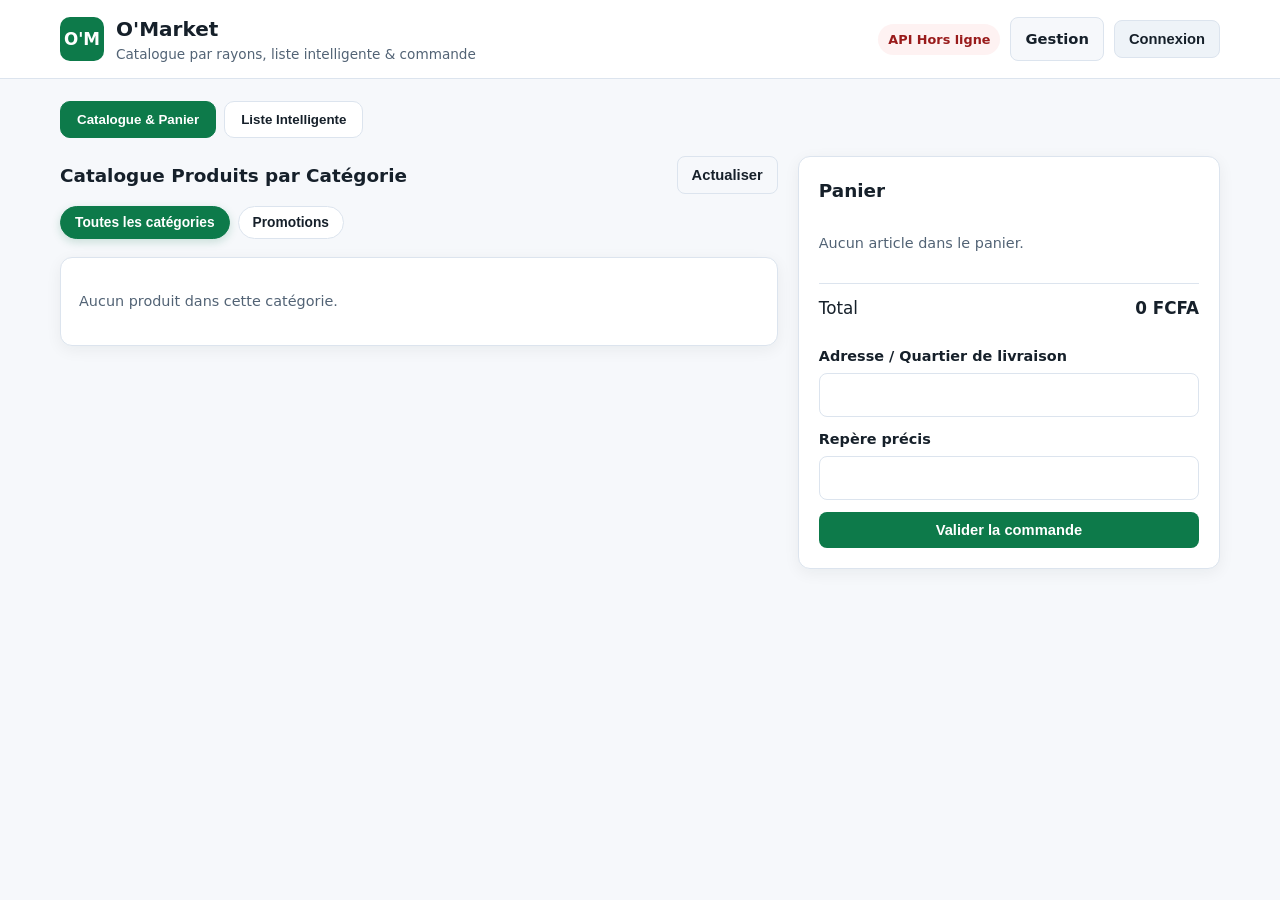
<file: frontend/index.html>
<!DOCTYPE html>
<html lang="fr">
<head>
  <meta charset="UTF-8" />
  <meta name="viewport" content="width=device-width, initial-scale=1.0" />
  <title>O'Market — Courses &amp; Marché</title>
  <link rel="stylesheet" href="./styles.css" />
  <style>
    .catalog-toolbar {
      display: flex;
      flex-direction: column;
      gap: 12px;
      margin-bottom: 18px;
    }

    .category-pills {
      display: flex;
      gap: 8px;
      flex-wrap: wrap;
      align-items: center;
    }

    .cat-btn {
      border: 1px solid var(--border);
      background: var(--bg-surface);
      color: var(--text-main);
      padding: 8px 14px;
      border-radius: 999px;
      font-weight: 600;
      font-size: 0.86rem;
      cursor: pointer;
      transition: all 0.15s ease;
    }

    .cat-btn:hover {
      border-color: var(--primary);
      color: var(--primary);
    }

    .cat-btn.active {
      background: var(--primary);
      color: #ffffff;
      border-color: var(--primary);
      box-shadow: 0 3px 10px rgba(13, 122, 74, 0.2);
    }

    .category-group {
      background: var(--bg-surface);
      border: 1px solid var(--border);
      border-radius: var(--radius);
      padding: 18px;
      box-shadow: var(--shadow);
      margin-bottom: 18px;
    }

    .category-group-head {
      display: flex;
      justify-content: space-between;
      align-items: baseline;
      gap: 10px;
      padding-bottom: 12px;
      margin-bottom: 14px;
      border-bottom: 1px solid var(--border);
    }

    .category-group-title {
      margin: 0;
      font-size: 1.08rem;
      font-weight: 700;
      color: var(--text-main);
    }

    .category-count {
      font-size: 0.8rem;
      font-weight: 600;
      color: var(--text-muted);
      background: var(--bg-subtle);
      padding: 4px 10px;
      border-radius: 999px;
    }

    .cards-grid {
      grid-template-columns: repeat(auto-fill, minmax(210px, 1fr));
      gap: 16px;
    }

    .product-card {
      border-radius: 14px;
      padding: 14px;
      transition: transform 0.15s ease, box-shadow 0.15s ease;
    }

    .product-card:hover {
      transform: translateY(-2px);
      box-shadow: 0 8px 22px rgba(22, 32, 42, 0.09);
    }

    .product-card img {
      height: 142px;
      border-radius: 10px;
      margin-bottom: 8px;
    }

    .product-meta-row {
      display: flex;
      justify-content: space-between;
      align-items: center;
      gap: 6px;
      margin-bottom: 6px;
    }

    .badge-category {
      display: inline-block;
      background: var(--ok-bg);
      color: var(--ok-text);
      font-size: 0.72rem;
      font-weight: 700;
      padding: 2px 8px;
      border-radius: 999px;
    }
  </style>
</head>
<body>
  <header class="topbar">
    <div class="container topbar-inner">
      <div class="brand">
        <span class="brand-badge">O'M</span>
        <div>
          <h1>O'Market</h1>
          <p class="subtitle">Catalogue par rayons, liste intelligente &amp; commande</p>
        </div>
      </div>

      <div class="topbar-actions">
        <span id="api-status" class="status-pill">Vérification...</span>
        <a href="./admin.html" class="btn btn-light">Gestion</a>
        <button id="open-auth-btn" class="btn btn-secondary" type="button">Connexion</button>
        <div id="user-chip" class="user-chip hidden">
          <span id="user-label"></span>
          <button id="logout-btn" class="btn-link" type="button">Déconnexion</button>
        </div>
      </div>
    </div>
  </header>

  <main class="container main-layout">
    <nav class="tabs" aria-label="Navigation">
      <button class="tab-btn active" data-tab="catalog-section" type="button">Catalogue &amp; Panier</button>
      <button class="tab-btn" data-tab="smart-list-section" type="button">Liste Intelligente</button>
    </nav>

    <div id="global-alert" class="alert hidden" role="alert"></div>

    <section id="catalog-section" class="tab-panel active">
      <div class="grid-two-col">
        <div>
          <div class="catalog-toolbar">
            <div class="section-head" style="margin-bottom: 0;">
              <h2>Catalogue Produits par Catégorie</h2>
              <button id="refresh-products-btn" class="btn btn-light" type="button">Actualiser</button>
            </div>
            <div id="category-filters" class="category-pills" role="tablist" aria-label="Filtres par catégorie">
              <button class="cat-btn active" data-category="all" type="button">Toutes les catégories</button>
              <button class="cat-btn" data-category="promo" type="button">Promotions</button>
            </div>
          </div>

          <div id="products-list"></div>
        </div>

        <aside class="panel cart-panel">
          <h2>Panier</h2>
          <div id="cart-items" class="cart-list"></div>

          <div class="cart-summary">
            <span>Total</span>
            <strong id="cart-total">0 FCFA</strong>
          </div>

          <form id="order-form" class="stack-form">
            <label>
              Adresse / Quartier de livraison
              <input type="text" id="delivery-address" required />
            </label>
            <label>
              Repère précis
              <input type="text" id="delivery-landmark" required />
            </label>
            <button type="submit" class="btn btn-primary full-width">Valider la commande</button>
          </form>
        </aside>
      </div>
    </section>

    <section id="smart-list-section" class="tab-panel">
      <div class="panel">
        <h2>Liste Intelligente</h2>
        <form id="smart-list-form" class="stack-form">
          <label>
            Saisissez vos articles
            <textarea id="smart-list-input" rows="4" required></textarea>
          </label>
          <button type="submit" class="btn btn-primary">Analyser la liste</button>
        </form>
        <div id="smart-list-result" class="result-box hidden"></div>
      </div>
    </section>
  </main>

  <div id="auth-modal" class="modal hidden" role="dialog" aria-modal="true" aria-labelledby="auth-modal-title">
    <div class="modal-card">
      <div class="modal-head">
        <h2 id="auth-modal-title">Connexion / Inscription</h2>
        <button id="close-auth-btn" class="btn-icon" type="button" aria-label="Fermer">✕</button>
      </div>
      <form id="auth-form" class="stack-form">
        <label>
          Numéro de téléphone
          <input type="tel" id="auth-phone" required />
        </label>
        <label>
          Nom complet
          <input type="text" id="auth-name" />
        </label>
        <button type="submit" class="btn btn-primary full-width">Continuer</button>
      </form>
    </div>
  </div>

  <script src="./app.js"></script>
  <script>
    (function enhanceCatalogByCategory() {
      const filtersBar = document.getElementById("category-filters");
      const productsContainer = document.getElementById("products-list");
      if (!filtersBar || !productsContainer) return;

      let selectedCategory = "all";
      let categoriesMap = new Map();
      let categoriesList = [];

      function formatFcfaLocal(amount) {
        return `${Number(amount || 0).toLocaleString("fr-FR")} FCFA`;
      }

      function renderFilterButtons() {
        filtersBar.innerHTML = "";

        const allBtn = document.createElement("button");
        allBtn.type = "button";
        allBtn.className = `cat-btn ${selectedCategory === "all" ? "active" : ""}`;
        allBtn.dataset.category = "all";
        allBtn.textContent = "Toutes les catégories";
        allBtn.addEventListener("click", () => {
          selectedCategory = "all";
          renderFilterButtons();
          renderGroupedCatalog();
        });
        filtersBar.appendChild(allBtn);

        const promoBtn = document.createElement("button");
        promoBtn.type = "button";
        promoBtn.className = `cat-btn ${selectedCategory === "promo" ? "active" : ""}`;
        promoBtn.dataset.category = "promo";
        promoBtn.textContent = "Promotions";
        promoBtn.addEventListener("click", () => {
          selectedCategory = "promo";
          renderFilterButtons();
          renderGroupedCatalog();
        });
        filtersBar.appendChild(promoBtn);

        categoriesList.forEach((cat) => {
          const btn = document.createElement("button");
          btn.type = "button";
          const key = String(cat.id);
          btn.className = `cat-btn ${selectedCategory === key ? "active" : ""}`;
          btn.dataset.category = key;
          btn.textContent = cat.name;
          btn.addEventListener("click", () => {
            selectedCategory = key;
            renderFilterButtons();
            renderGroupedCatalog();
          });
          filtersBar.appendChild(btn);
        });
      }

      function buildProductCard(p, catName) {
        const unitLabel = p.unit_label || "unité";
        const step = Number(p.unit_step || 1);
        const card = document.createElement("article");
        card.className = "product-card";

        const imgHtml = p.image_url
          ? `<img src="${p.image_url}" alt="${p.name}" loading="lazy" />`
          : "";
        const sponsorHtml = p.is_sponsored
          ? `<span class="badge-sponsored">Promotion</span>`
          : "";

        card.innerHTML = `
          <div>
            ${imgHtml}
            <div class="product-meta-row">
              <span class="badge-category">${catName}</span>
              ${sponsorHtml}
            </div>
            <h3 class="product-title">${p.name}</h3>
            <div class="product-price">${formatFcfaLocal(p.price)} / ${unitLabel}</div>
            ${p.description ? `<div class="hint">${p.description}</div>` : ""}
            <div class="hint">Stock : ${p.stock ?? 0}</div>
            <label style="margin-top: 8px; font-size: 0.82rem;">
              Quantité (${unitLabel})
              <input type="number" class="qty-input" value="${step}" min="${step}" step="${step}" />
            </label>
          </div>
          <button class="btn btn-primary full-width add-cart-btn" type="button">Ajouter au panier</button>
        `;

        card.querySelector(".add-cart-btn").addEventListener("click", () => {
          const chosenQty = Number(card.querySelector(".qty-input").value || step);
          if (typeof addToCart === "function") {
            addToCart({
              product_id: p.id,
              product_name: p.name,
              unit_label: unitLabel,
              unit_price: Number(p.price),
              quantity: chosenQty
            });
          }
        });

        return card;
      }

      function renderGroupedCatalog() {
        const allProducts = Array.isArray(window.state?.products) ? window.state.products : [];
        let filtered = allProducts;

        if (selectedCategory === "promo") {
          filtered = allProducts.filter((p) => Boolean(p.is_sponsored));
        } else if (selectedCategory !== "all") {
          filtered = allProducts.filter((p) => String(p.category_id ?? "") === selectedCategory);
        }

        if (!filtered.length) {
          productsContainer.innerHTML = `<div class="category-group"><p class="empty-state">Aucun produit dans cette catégorie.</p></div>`;
          return;
        }

        const groups = new Map();
        filtered.forEach((p) => {
          const catKey = p.category_id != null ? String(p.category_id) : "uncategorized";
          const catName =
            p.category_id != null && categoriesMap.has(String(p.category_id))
              ? categoriesMap.get(String(p.category_id))
              : "Autres articles";

          if (!groups.has(catKey)) {
            groups.set(catKey, { name: catName, items: [] });
          }
          groups.get(catKey).items.push(p);
        });

        productsContainer.innerHTML = "";
        groups.forEach((group) => {
          const section = document.createElement("section");
          section.className = "category-group";

          const head = document.createElement("div");
          head.className = "category-group-head";
          head.innerHTML = `
            <h3 class="category-group-title">${group.name}</h3>
            <span class="category-count">${group.items.length} article${group.items.length > 1 ? "s" : ""}</span>
          `;

          const grid = document.createElement("div");
          grid.className = "cards-grid";
          group.items.forEach((prod) => {
            grid.appendChild(buildProductCard(prod, group.name));
          });

          section.appendChild(head);
          section.appendChild(grid);
          productsContainer.appendChild(section);
        });
      }

      async function fetchCategoriesAndRefresh() {
        try {
          const res = await fetch(`${API_BASE_URL}/api/categories`);
          if (res.ok) {
            const data = await res.json();
            categoriesList = Array.isArray(data) ? data : [];
            categoriesMap = new Map(categoriesList.map((c) => [String(c.id), c.name]));
          }
        } catch {
          // Conserve les catégories déjà chargées le cas échéant
        }
        renderFilterButtons();
        renderGroupedCatalog();
      }

      const originalRenderProducts = window.renderProducts;
      window.renderProducts = function wrappedRenderProducts() {
        if (typeof originalRenderProducts === "function") {
          originalRenderProducts();
        }
        renderGroupedCatalog();
      };

      const refreshBtn = document.getElementById("refresh-products-btn");
      if (refreshBtn) {
        refreshBtn.addEventListener("click", () => {
          setTimeout(fetchCategoriesAndRefresh, 150);
        });
      }

      fetchCategoriesAndRefresh();
    })();
  </script>
</body>
</html>
</file>
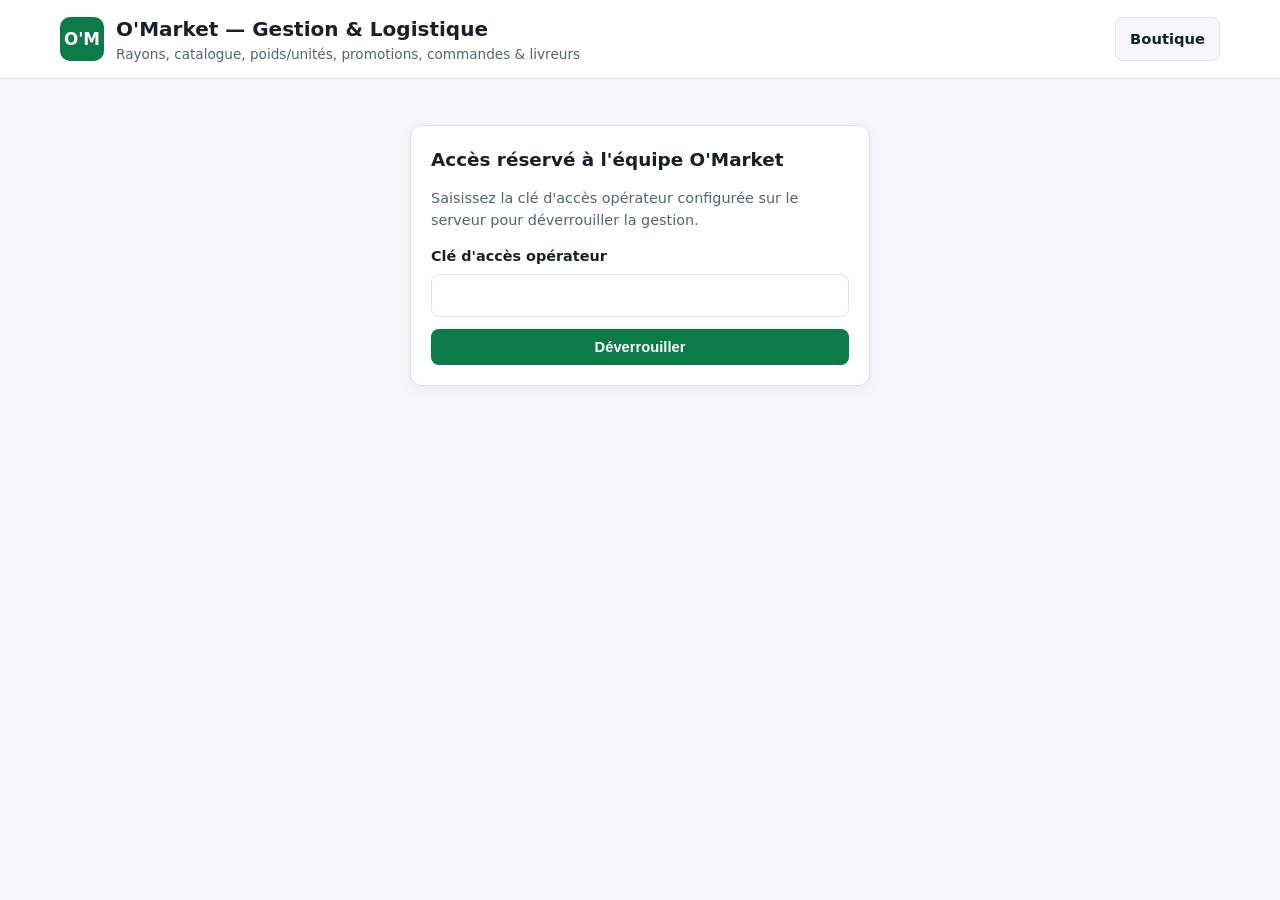
<file: frontend/admin.html>
<!DOCTYPE html>
<html lang="fr">
<head>
  <meta charset="UTF-8" />
  <meta name="viewport" content="width=device-width, initial-scale=1.0" />
  <title>O'Market — Espace Gestion Protégé</title>
  <link rel="stylesheet" href="./styles.css" />
</head>
<body>
  <header class="topbar">
    <div class="container topbar-inner">
      <div class="brand">
        <span class="brand-badge">O'M</span>
        <div>
          <h1>O'Market — Gestion &amp; Logistique</h1>
          <p class="subtitle">Rayons, catalogue, poids/unités, promotions, commandes &amp; livreurs</p>
        </div>
      </div>

      <div class="topbar-actions">
        <a href="./index.html" class="btn btn-light">Boutique</a>
        <button id="admin-lock-btn" class="btn btn-secondary hidden" type="button">Verrouiller la session</button>
      </div>
    </div>
  </header>

  <main class="container main-layout">
    <div id="admin-alert" class="alert hidden" role="alert"></div>

    <!-- Écran de verrouillage / authentification opérateur -->
    <section id="gate-panel" class="panel" style="max-width: 460px; margin: 24px auto;">
      <h2>Accès réservé à l'équipe O'Market</h2>
      <p class="hint">Saisissez la clé d'accès opérateur configurée sur le serveur pour déverrouiller la gestion.</p>
      <form id="unlock-form" class="stack-form">
        <label>
          Clé d'accès opérateur
          <input type="password" id="admin-token-input" required autocomplete="off" />
        </label>
        <button type="submit" class="btn btn-primary full-width">Déverrouiller</button>
      </form>
    </section>

    <!-- Espace de gestion -->
    <div id="workspace-panel" class="hidden">
      <div class="grid-two-col" style="margin-bottom: 20px;">
        <section class="panel">
          <h2>Nouveau produit / Poids &amp; Unité / Promotion</h2>
          <form id="create-product-form" class="stack-form">
            <label>
              Nom du produit
              <input type="text" id="prod-name" required placeholder="Ex. : Épices fraîches, Riz parfumé, Tomates..." />
            </label>

            <label>
              Catégorie / Rayon (optionnel)
              <select id="prod-category">
                <option value="">— Sans catégorie —</option>
              </select>
            </label>

            <label>
              Prix par unité / poids de référence (FCFA)
              <input type="number" id="prod-price" min="0" step="1" required />
            </label>

            <div style="display: grid; grid-template-columns: 1fr 1fr; gap: 10px;">
              <label>
                Unité de vente
                <select id="prod-unit-label">
                  <option value="unité">unité</option>
                  <option value="kg">kg (kilogramme)</option>
                  <option value="g">g (grammes)</option>
                  <option value="motte">motte</option>
                  <option value="tas">tas</option>
                  <option value="litre">litre</option>
                  <option value="bouteille">bouteille</option>
                </select>
              </label>

              <label>
                Pas / portion de base
                <input type="number" id="prod-unit-step" min="0.01" step="0.01" value="1" required />
              </label>
            </div>

            <label>
              Stock initial
              <input type="number" id="prod-stock" min="0" step="1" value="0" required />
            </label>

            <label>
              Description / conditionnement (optionnel)
              <input type="text" id="prod-description" placeholder="Ex. : Motte fraîche du marché, sac de 5 kg..." />
            </label>

            <label>
              Télécharger une image du produit (enregistrée en base)
              <input type="file" id="prod-image-file" accept="image/*" />
            </label>
            <img id="prod-image-preview" class="hidden" alt="Aperçu produit" style="max-height: 130px; border-radius: 8px; object-fit: contain;" />

            <label style="flex-direction: row; align-items: center; gap: 8px;">
              <input type="checkbox" id="prod-sponsored" style="width: auto;" />
              Promotion / Mise en avant sponsorisée
            </label>

            <button type="submit" class="btn btn-primary">Ajouter le produit</button>
          </form>
        </section>

        <div style="display: flex; flex-direction: column; gap: 20px;">
          <section class="panel">
            <h2>Nouvelle catégorie / Rayon</h2>
            <form id="create-category-form" class="stack-form">
              <label>
                Nom du rayon ou de la catégorie
                <input type="text" id="cat-name" required placeholder="Ex. : Boissons, Huiles & Condiments, Vivres frais..." />
              </label>
              <button type="submit" class="btn btn-primary">Créer la catégorie</button>
            </form>
            <div id="admin-categories-list" class="orders-list" style="margin-top: 14px;"></div>
          </section>

          <section class="panel">
            <h2>Nouvelle bannière promotionnelle</h2>
            <form id="create-banner-form" class="stack-form">
              <label>
                Titre de la promotion
                <input type="text" id="banner-title" />
              </label>
              <label>
                Télécharger l'image de la bannière (enregistrée en base)
                <input type="file" id="banner-image-file" accept="image/*" required />
              </label>
              <img id="banner-image-preview" class="hidden" alt="Aperçu bannière" style="max-height: 130px; border-radius: 8px; object-fit: contain;" />
              <label>
                Lien de destination (optionnel)
                <input type="url" id="banner-target" />
              </label>
              <button type="submit" class="btn btn-primary">Publier la bannière</button>
            </form>
          </section>
        </div>
      </div>

      <section class="panel" style="margin-bottom: 20px;">
        <div class="section-head">
          <h2>Catalogue, Prix, Unités &amp; Promotions</h2>
          <button id="reload-catalog-btn" class="btn btn-light" type="button">Actualiser</button>
        </div>
        <div id="admin-products-list" class="orders-list"></div>
      </section>

      <section class="panel" style="margin-bottom: 20px;">
        <div class="section-head">
          <h2>Commandes clients &amp; Suivi motos / préparation</h2>
          <button id="reload-orders-btn" class="btn btn-light" type="button">Actualiser</button>
        </div>
        <div id="admin-orders-list" class="orders-list"></div>
      </section>

      <section class="panel">
        <div class="section-head">
          <h2>Équipe, Administrateurs &amp; Livreurs Moto</h2>
          <button id="reload-users-btn" class="btn btn-light" type="button">Actualiser</button>
        </div>
        <div id="admin-users-list" class="orders-list"></div>
      </section>
    </div>
  </main>

  <script src="./admin.js"></script>
</body>
</html>
</file>
<file: frontend/styles.css>
:root {
  --bg-page: #f6f8fb;
  --bg-surface: #ffffff;
  --bg-subtle: #eef3f8;
  --text-main: #16202a;
  --text-muted: #526375;
  --primary: #0d7a4a;
  --primary-hover: #095c37;
  --accent: #d97706;
  --border: #dce4ee;
  --danger-bg: #fef2f2;
  --danger-text: #991b1b;
  --ok-bg: #ecfdf5;
  --ok-text: #065f46;
  --radius: 12px;
  --shadow: 0 4px 16px rgba(22, 32, 42, 0.06);
}

* {
  box-sizing: border-box;
}

body {
  margin: 0;
  font-family: system-ui, -apple-system, BlinkMacSystemFont, "Segoe UI", Roboto, sans-serif;
  background: var(--bg-page);
  color: var(--text-main);
  line-height: 1.5;
}

a {
  text-decoration: none;
}

.container {
  width: min(1160px, 92%);
  margin: 0 auto;
}

.hidden {
  display: none !important;
}

.topbar {
  background: var(--bg-surface);
  border-bottom: 1px solid var(--border);
  position: sticky;
  top: 0;
  z-index: 20;
}

.topbar-inner {
  display: flex;
  flex-wrap: wrap;
  align-items: center;
  justify-content: space-between;
  gap: 12px;
  padding: 14px 0;
}

.brand {
  display: flex;
  align-items: center;
  gap: 12px;
}

.brand-badge {
  width: 44px;
  height: 44px;
  border-radius: 10px;
  background: var(--primary);
  color: #ffffff;
  font-weight: 700;
  display: grid;
  place-items: center;
  font-size: 1.05rem;
}

.brand h1 {
  margin: 0;
  font-size: 1.25rem;
}

.subtitle {
  margin: 0;
  font-size: 0.85rem;
  color: var(--text-muted);
}

.topbar-actions {
  display: flex;
  align-items: center;
  gap: 10px;
  flex-wrap: wrap;
}

.status-pill {
  font-size: 0.8rem;
  font-weight: 600;
  padding: 6px 10px;
  border-radius: 999px;
  background: var(--bg-subtle);
  color: var(--text-muted);
}

.status-online {
  background: var(--ok-bg);
  color: var(--ok-text);
}

.status-offline {
  background: var(--danger-bg);
  color: var(--danger-text);
}

.user-chip {
  display: flex;
  align-items: center;
  gap: 8px;
  background: var(--bg-subtle);
  padding: 6px 12px;
  border-radius: 999px;
  font-size: 0.88rem;
  font-weight: 600;
}

.main-layout {
  padding: 22px 0 48px;
}

.tabs {
  display: flex;
  gap: 8px;
  margin-bottom: 18px;
  flex-wrap: wrap;
}

.tab-btn {
  border: 1px solid var(--border);
  background: var(--bg-surface);
  color: var(--text-main);
  padding: 10px 16px;
  border-radius: 10px;
  font-weight: 600;
  cursor: pointer;
}

.tab-btn.active {
  background: var(--primary);
  color: #ffffff;
  border-color: var(--primary);
}

.tab-panel {
  display: none;
}

.tab-panel.active {
  display: block;
}

.grid-two-col {
  display: grid;
  grid-template-columns: 1.7fr 1fr;
  gap: 20px;
  align-items: start;
}

@media (max-width: 860px) {
  .grid-two-col {
    grid-template-columns: 1fr;
  }
}

.panel {
  background: var(--bg-surface);
  border: 1px solid var(--border);
  border-radius: var(--radius);
  padding: 20px;
  box-shadow: var(--shadow);
}

.section-head {
  display: flex;
  align-items: center;
  justify-content: space-between;
  gap: 12px;
  margin-bottom: 14px;
}

.section-head h2,
.panel h2 {
  margin: 0;
  font-size: 1.15rem;
}

.cards-grid {
  display: grid;
  grid-template-columns: repeat(auto-fill, minmax(220px, 1fr));
  gap: 14px;
}

.product-card {
  background: var(--bg-surface);
  border: 1px solid var(--border);
  border-radius: var(--radius);
  padding: 14px;
  box-shadow: var(--shadow);
  display: flex;
  flex-direction: column;
  justify-content: space-between;
  gap: 10px;
}

.product-card img {
  width: 100%;
  height: 130px;
  object-fit: cover;
  border-radius: 8px;
  background: var(--bg-subtle);
}

.product-title {
  margin: 0;
  font-size: 1rem;
}

.product-price {
  font-weight: 700;
  color: var(--primary);
  font-size: 1.05rem;
}

.badge-sponsored {
  display: inline-block;
  background: #fffbeb;
  color: var(--accent);
  border: 1px solid #fde68a;
  font-size: 0.72rem;
  font-weight: 700;
  padding: 2px 8px;
  border-radius: 999px;
}

.cart-list,
.orders-list {
  display: flex;
  flex-direction: column;
  gap: 10px;
  margin: 14px 0;
}

.cart-row,
.order-card {
  display: flex;
  align-items: center;
  justify-content: space-between;
  gap: 10px;
  padding: 10px 12px;
  border: 1px solid var(--border);
  border-radius: 10px;
  background: var(--bg-page);
}

.order-card {
  flex-direction: column;
  align-items: stretch;
}

.order-top {
  display: flex;
  justify-content: space-between;
  align-items: center;
  gap: 8px;
  flex-wrap: wrap;
}

.cart-summary {
  display: flex;
  justify-content: space-between;
  align-items: center;
  padding: 12px 0;
  border-top: 1px solid var(--border);
  margin-bottom: 12px;
  font-size: 1.05rem;
}

.stack-form {
  display: flex;
  flex-direction: column;
  gap: 12px;
}

label {
  display: flex;
  flex-direction: column;
  gap: 6px;
  font-size: 0.9rem;
  font-weight: 600;
}

input,
select,
textarea {
  width: 100%;
  padding: 10px 12px;
  border: 1px solid var(--border);
  border-radius: 8px;
  font: inherit;
  background: #ffffff;
  color: var(--text-main);
}

.btn {
  display: inline-flex;
  align-items: center;
  justify-content: center;
  border: none;
  border-radius: 8px;
  padding: 10px 14px;
  font-weight: 600;
  cursor: pointer;
  font-size: 0.92rem;
}

.btn-primary {
  background: var(--primary);
  color: #ffffff;
}

.btn-primary:hover {
  background: var(--primary-hover);
}

.btn-secondary {
  background: var(--bg-subtle);
  color: var(--text-main);
  border: 1px solid var(--border);
}

.btn-light {
  background: var(--bg-page);
  color: var(--text-main);
  border: 1px solid var(--border);
}

.btn-link {
  background: none;
  border: none;
  color: var(--danger-text);
  font-weight: 600;
  cursor: pointer;
  padding: 0;
}

.btn-icon {
  background: var(--bg-subtle);
  border: none;
  width: 32px;
  height: 32px;
  border-radius: 8px;
  cursor: pointer;
  font-weight: 700;
}

.full-width {
  width: 100%;
}

.alert {
  padding: 12px 14px;
  border-radius: 10px;
  margin-bottom: 16px;
  font-weight: 600;
}

.alert-success {
  background: var(--ok-bg);
  color: var(--ok-text);
  border: 1px solid #a7f3d0;
}

.alert-error {
  background: var(--danger-bg);
  color: var(--danger-text);
  border: 1px solid #fecaca;
}

.result-box {
  margin-top: 16px;
  padding: 14px;
  border-radius: 10px;
  background: var(--bg-page);
  border: 1px solid var(--border);
}

.empty-state,
.hint {
  color: var(--text-muted);
  font-size: 0.9rem;
}

.modal {
  position: fixed;
  inset: 0;
  background: rgba(22, 32, 42, 0.45);
  display: grid;
  place-items: center;
  padding: 16px;
  z-index: 50;
}

.modal-card {
  width: min(420px, 100%);
  background: var(--bg-surface);
  border-radius: var(--radius);
  padding: 20px;
  box-shadow: var(--shadow);
}

.modal-head {
  display: flex;
  justify-content: space-between;
  align-items: center;
  margin-bottom: 14px;
}

.modal-head h2 {
  margin: 0;
  font-size: 1.15rem;
}
</file>
